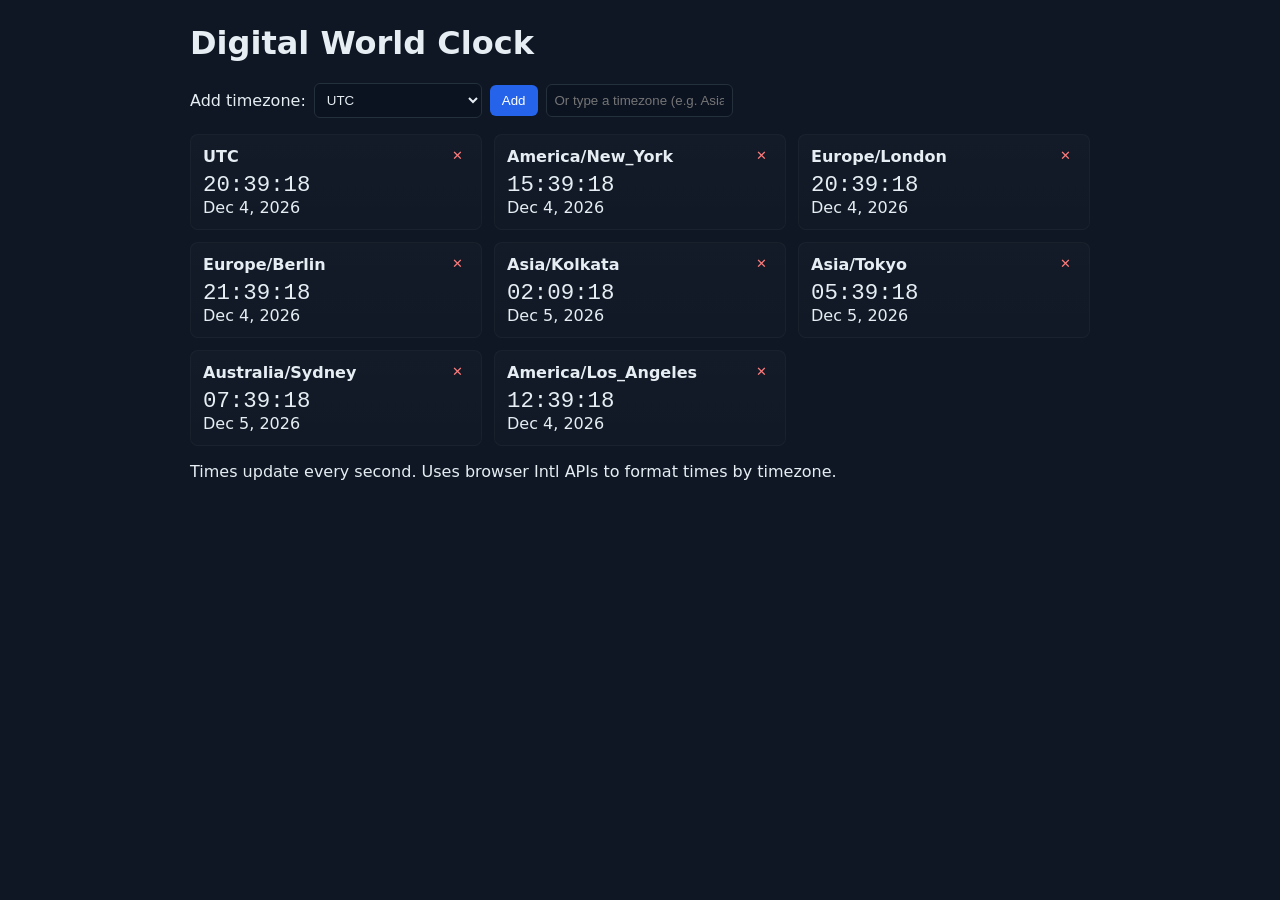
<file: examples/digital-clock/index.html>
<!doctype html>
<html lang="en">
<head>
  <meta charset="utf-8" />
  <meta name="viewport" content="width=device-width,initial-scale=1" />
  <title>Digital World Clock</title>
  <link rel="stylesheet" href="styles.css">
</head>
<body>
  <main class="container">
    <h1>Digital World Clock</h1>

    <section class="controls">
      <label for="tz-select">Add timezone:</label>
      <select id="tz-select"></select>
      <button id="add-btn">Add</button>
      <input id="tz-input" placeholder="Or type a timezone (e.g. Asia/Kolkata)" />
    </section>

    <section id="clocks" class="clocks" aria-live="polite"></section>

    <footer>
      <p>Times update every second. Uses browser Intl APIs to format times by timezone.</p>
    </footer>
  </main>

  <script src="script.js"></script>
</body>
</html>
</file>
<file: examples/digital-clock/styles.css>
* { box-sizing: border-box; }
body { font-family: system-ui, -apple-system, Segoe UI, Roboto, 'Helvetica Neue', Arial; background: #0f1724; color: #e6edf3; margin: 0; padding: 24px; }
.container { max-width: 900px; margin: 0 auto; }
h1 { margin-top: 0; }
.controls { display:flex; gap:8px; align-items:center; margin-bottom:16px; }
#tz-select, #tz-input { padding:8px; border-radius:6px; border:1px solid #24303b; background:#0b1220; color: #e6edf3; }
#add-btn { padding:8px 12px; border-radius:6px; border:none; background:#2563eb; color:white; cursor:pointer; }
.clocks { display:grid; grid-template-columns: repeat(auto-fill, minmax(220px, 1fr)); gap:12px; }
.clock { background: linear-gradient(180deg, rgba(255,255,255,0.02), rgba(255,255,255,0.01)); border:1px solid rgba(255,255,255,0.03); padding:12px; border-radius:8px; }
.clock .tz { font-weight:600; margin-bottom:6px; }
.clock .time { font-family: 'Courier New', monospace; font-size: 1.4rem; }
.remove { float:right; background:transparent; border:none; color:#ff7b7b; cursor:pointer; }
@media (max-width:420px){ .controls { flex-direction:column; align-items:stretch; } }
</file>
